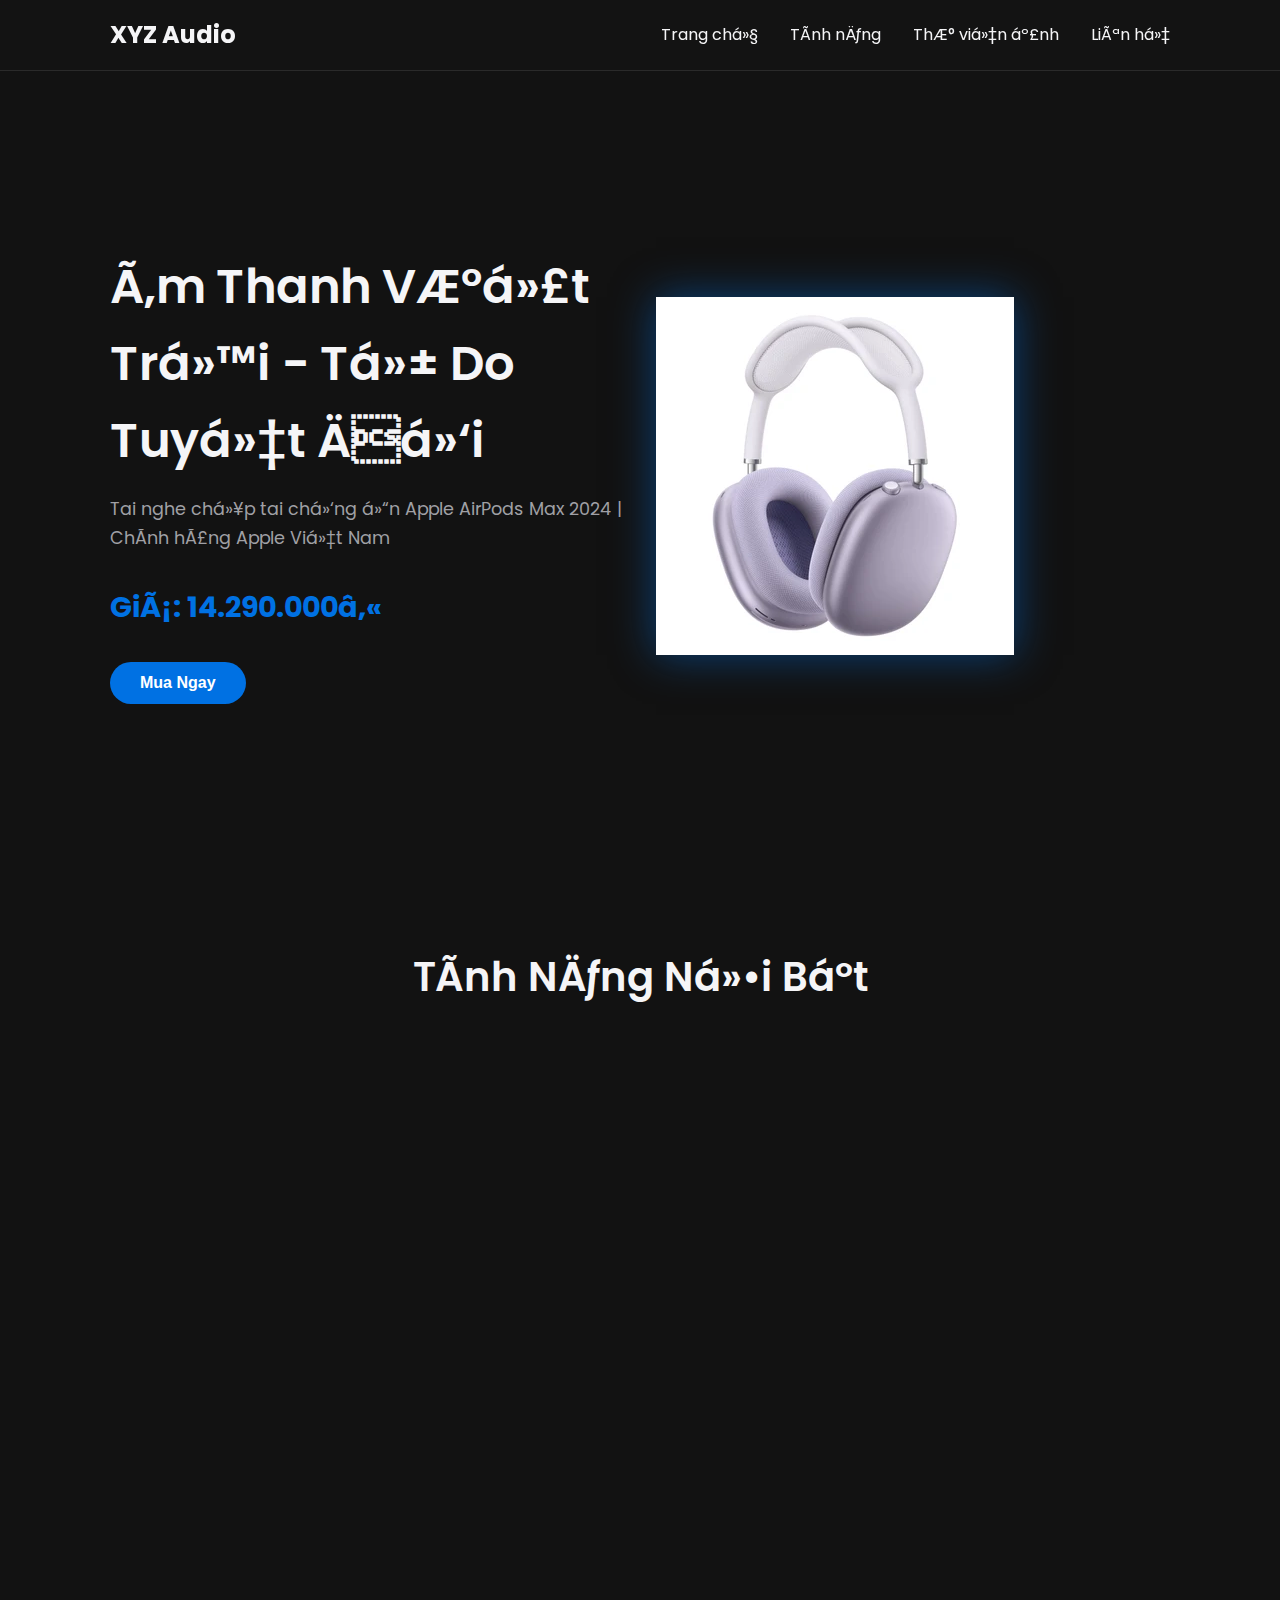
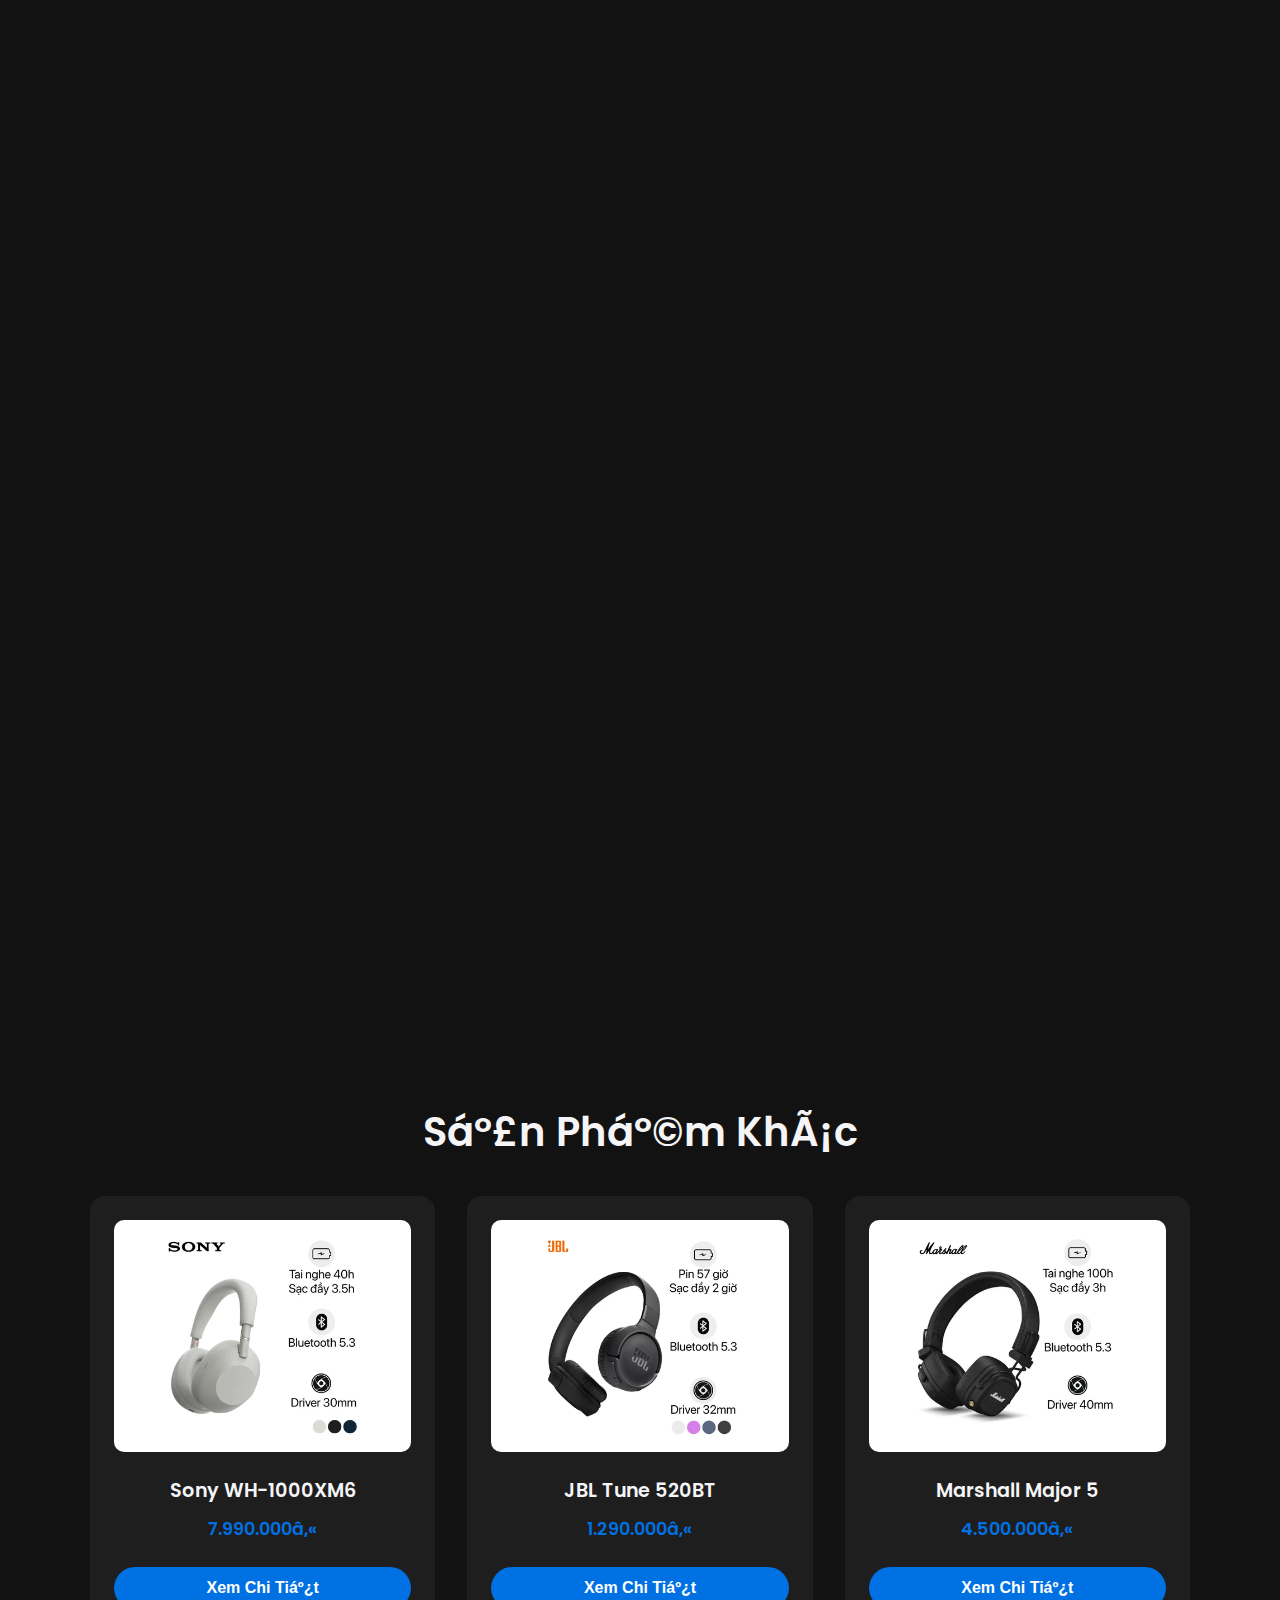
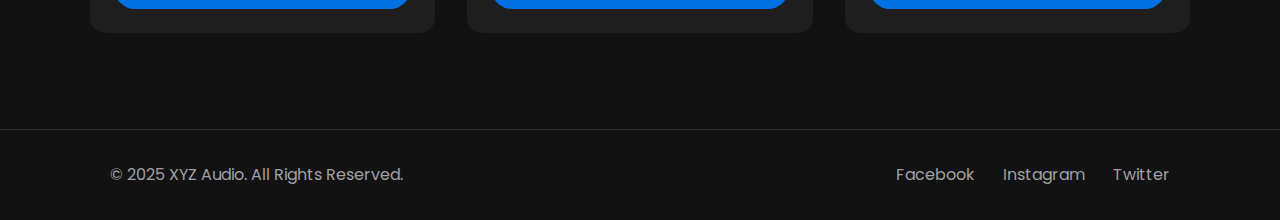
<file: index.html>
<!DOCTYPE html>
<html lang="vi">
<head>
    <meta charset="UTF--8">
    <meta name="viewport" content="width=device-width, initial-scale=1.0">
    <title>Tai Nghe Không Dây XYZ - Landing Page</title>
    <link rel="stylesheet" href="css/style.css">
</head>
<body>

    <header>
        <div class="container">
            <a href="#" class="logo">XYZ Audio</a>
            <nav>
                <ul>
                    <li><a href="#hero">Trang chủ</a></li>
                    <li><a href="#features">Tính năng</a></li>
                    <li><a href="#gallery">Thư viện ảnh</a></li>
                    <li><a href="#contact">Liên hệ</a></li>
                </ul>
            </nav>
        </div>
    </header>

    <main>

        <section id="hero" class="container">
            <div class="hero-content">
                <h1>Âm Thanh Vượt Trội - Tự Do Tuyệt Đối</h1>
                <p>Tai nghe chụp tai chống ồn Apple AirPods Max 2024 | Chính hãng Apple Việt Nam</p>
                <span class="product-price-hero">Giá: 14.290.000₫</span> <button class="cta-button">Mua Ngay</button>
    </div>
            </div>
            <div class="hero-image">
                <img src="images\apple-airpods-max-3_1.webp" alt="Tai nghe không dây XYZ">
            </div>
        </section>

        <section id="features" class="container">
            <h2>Tính Năng Nổi Bật</h2>
            <div class="features-grid">
                   <div class="feature-item">
                    <h3> Thiết kế êm ái</h3>
                    <p>Đội ngũ thiết kế của Apple luôn mang đến những thiết kế rất đẹp và thường trở thành trend khi ra mắt. Sản phẩm Tai nghe Apple Airpods Max cũng vậy, với việc sử dụng thiết kế chụp tại Apple đã rất tinh tế về vẻ ngoài.

Cụ thể phần tai nghe chụp tai được làm hoàn chỉnh chính xác mang đến cảm giác thoải mái và êm ái khi đeo. Ngoài ra phần thanh ôm đầu cũng được làm phù hợp với vòm đầu nhất không bị cấn khi đeo sử dụng.</p>
                    <img src="images\apple-airpods-max-1.webp" alt="Icon chống ồn" class="feature-icon">
                </div>
                <div class="feature-item">
                    <h3> Chống ồn hiệu quả</h3>
                    <p>Chất lượng âm thanh cao cấp, chống ồn hiệu quả
                    Apple đã trang bị trên chiếc Airpods Max một bộ loa rất chất lượng với màng loa siêu mỏng mang đến âm thanh chất lượng nhất. Mọi dải âm đều được tái hiện đến tai người dùng chi tiết, chân thực nhất. Với trình điều khiển do Apple thiết kế nhờ đó hỗ trợ tạo dải tần rộng nhờ đó tai nghe có thể phát được nhiều thể loại nhạc với kết cấu và độ chính xác cao.
</p>
                    <img src="images\apple-airpods-max-3.webp" alt="Icon chống ồn" class="feature-icon">
                </div>
                <div class="feature-item">
                    <h3> Thời lượng pin dài 20h </h3>
                    <p>Có thể nói với sự tăng thay đổi về kích thước Apple Airpods Max đã có thể sử dụng được thời gian dài hơn thực tế ban đầu rất nhiều so với các dòng tai nghe của Apple đã ra mắt từ trước đó.
                        Với 2 viên pin dung lượng khá cao nằm ở 2 bên tai, tai nghe Apple Airpods Max sẽ mang đến khả năng hoạt động bền bỉ trong thời gian dài. Cụ thể Apple cho biết, tai nghe có thể hoạt động lên đến 20 giờ ở chế độ chống ồn chủ động và âm thanh vòm Spatial Audio. Kèm với đó là cổng sạc USB Type C cho khả năng sạc rất nhanh.
                    </p>
                    <img src="images\apple-airpods-max-5_1.webp" alt="Icon pin" class="feature-icon">
                </div>
                <div class="feature-item">
                    <h3>Kết Nối Bluetooth 5.0</h3>
                    <p>Để đảm bảo chất lượng kết nối ổn định nhất cho thiết bị, Apple đã tích hợp Bluetooth 5.0 cho dòng sản phẩm tai nghe mới nhất của mình. Đây là một trong những công nghệ không dây cốt lõi giúp AirPods Max kết nối ổn định và hiệu quả với các thiết bị khác.

Chuẩn kết nối này cung cấp khả năng kết nối ổn định hơn, giảm thiểu tình trạng gián đoạn âm thanh khi bạn di chuyển. So với các phiên bản Bluetooth trước đó, Bluetooth 5.0 cho phép kết nối ở khoảng cách xa hơn. Đặc biệt, Bluetooth 5.0 còn giúp truyền dữ liệu nhanh hơn, cho phép bạn thưởng thức âm thanh chất lượng cao một cách mượt mà.</p>
                    <img src="images\airpods-max-orange-pdp-image-position-3-vn-vi.jpg" alt="Icon Bluetooth" class="feature-icon">
                </div>
            </div>
        </section>

        <section id="products" class="container">
    <h2>Sản Phẩm Khác</h2>
    <div class="products-grid">
        
        <div class="product-card">
            <div class="product-image-container">
                <img src="images/tai-nghe-chup-tai-sony-wh-1000xm6-_9_.webp" alt="Sony WH-1000XM6">
            </div>
            <h3 class="product-name">Sony WH-1000XM6</h3>
            <p class="product-price">7.990.000₫</p>
            <button class="cta-button">Xem Chi Tiết</button>
        </div>

        <div class="product-card">
            <div class="product-image-container">
                <img src="images/tai-nghe-chup-tai-jbl-tune-520bt.webp" alt="JBL Tune 520BT">
            </div>
            <h3 class="product-name">JBL Tune 520BT</h3>
            <p class="product-price">1.290.000₫</p>
            <button class="cta-button">Xem Chi Tiết</button>
        </div>

        <div class="product-card">
            <div class="product-image-container">
                <img src="images/tai-nghe-chup-tai-marshall-major-5_1_.webp" alt="Marshall Major 5">
            </div>
            <h3 class="product-name">Marshall Major 5</h3>
            <p class="product-price">4.500.000₫</p>
            <button class="cta-button">Xem Chi Tiết</button>
        </div>

    </div>
</section>

    </main>

    <footer id="contact">
        <div class="container">
            <p>&copy; 2025 XYZ Audio. All Rights Reserved.</p>
            <div class="social-links">
                <a href="#">Facebook</a>
                <a href="#">Instagram</a>
                <a href="#">Twitter</a>
            </div>
        </div>
    </footer>

    <script src="js/app.js"></script>
</body>
</html>
</file>
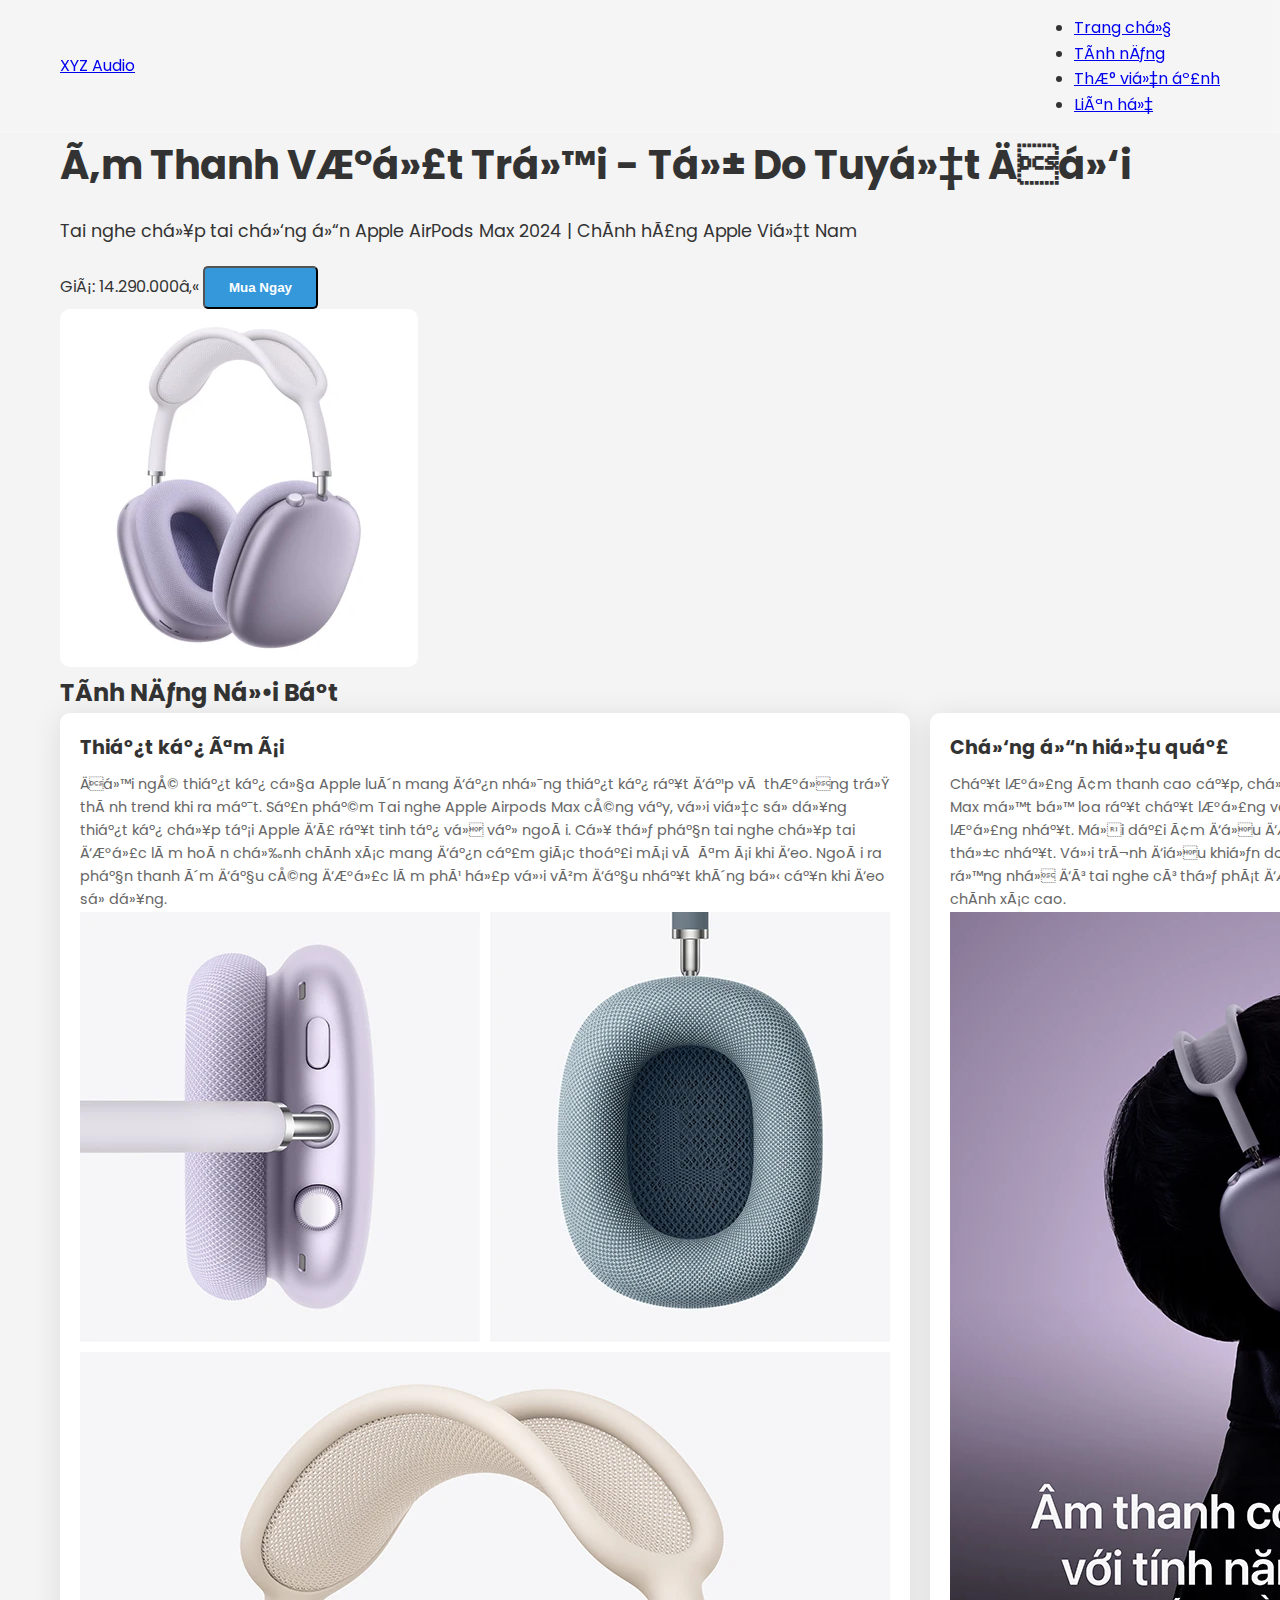
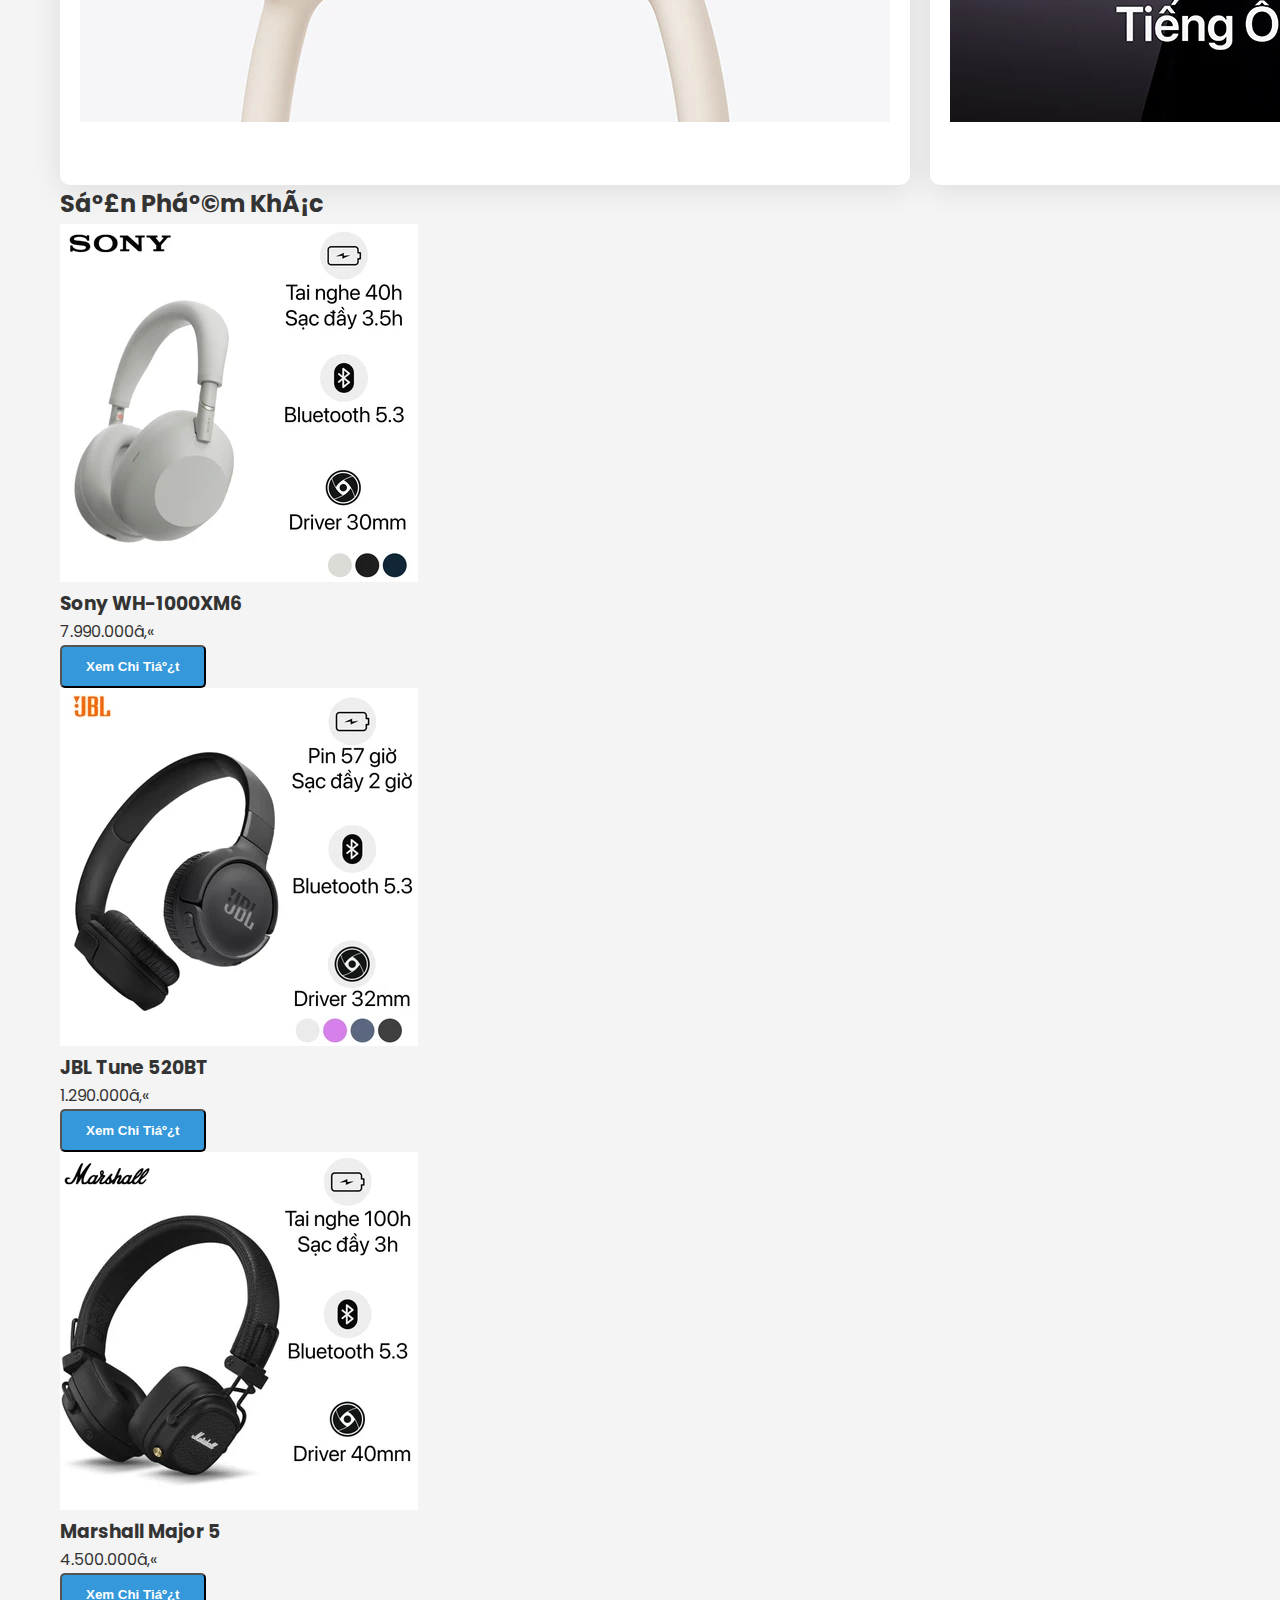
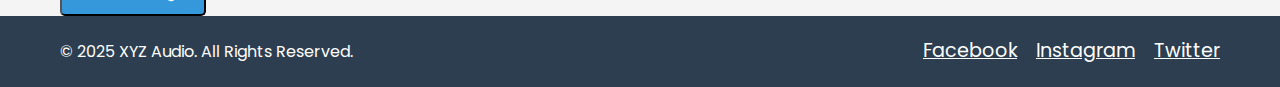
<file: bài 1.html>
<!DOCTYPE html>
<html lang="vi">
<head>
    <meta charset="UTF--8">
    <meta name="viewport" content="width=device-width, initial-scale=1.0">
    <title>Tai Nghe Không Dây XYZ - Landing Page</title>
    <link rel="stylesheet" href="css/style2.css">
</head>
<body>

    <header>
        <div class="container">
            <a href="#" class="logo">XYZ Audio</a>
            <nav>
                <ul>
                    <li><a href="#hero">Trang chủ</a></li>
                    <li><a href="#features">Tính năng</a></li>
                    <li><a href="#gallery">Thư viện ảnh</a></li>
                    <li><a href="#contact">Liên hệ</a></li>
                </ul>
            </nav>
        </div>
    </header>

    <main>

        <section id="hero" class="container">
            <div class="hero-content">
                <h1>Âm Thanh Vượt Trội - Tự Do Tuyệt Đối</h1>
                <p>Tai nghe chụp tai chống ồn Apple AirPods Max 2024 | Chính hãng Apple Việt Nam</p>
                <span class="product-price-hero">Giá: 14.290.000₫</span> <button class="cta-button">Mua Ngay</button>
    </div>
            </div>
            <div class="hero-image">
                <img src="images\apple-airpods-max-3_1.webp" alt="Tai nghe không dây XYZ">
            </div>
        </section>

        <section id="features" class="container">
            <h2>Tính Năng Nổi Bật</h2>
            <div class="features-grid">
                   <div class="feature-item">
                    <h3> Thiết kế êm ái</h3>
                    <p>Đội ngũ thiết kế của Apple luôn mang đến những thiết kế rất đẹp và thường trở thành trend khi ra mắt. Sản phẩm Tai nghe Apple Airpods Max cũng vậy, với việc sử dụng thiết kế chụp tại Apple đã rất tinh tế về vẻ ngoài.

Cụ thể phần tai nghe chụp tai được làm hoàn chỉnh chính xác mang đến cảm giác thoải mái và êm ái khi đeo. Ngoài ra phần thanh ôm đầu cũng được làm phù hợp với vòm đầu nhất không bị cấn khi đeo sử dụng.</p>
                    <img src="images\apple-airpods-max-1.webp" alt="Icon chống ồn" class="feature-icon">
                </div>
                <div class="feature-item">
                    <h3> Chống ồn hiệu quả</h3>
                    <p>Chất lượng âm thanh cao cấp, chống ồn hiệu quả
                    Apple đã trang bị trên chiếc Airpods Max một bộ loa rất chất lượng với màng loa siêu mỏng mang đến âm thanh chất lượng nhất. Mọi dải âm đều được tái hiện đến tai người dùng chi tiết, chân thực nhất. Với trình điều khiển do Apple thiết kế nhờ đó hỗ trợ tạo dải tần rộng nhờ đó tai nghe có thể phát được nhiều thể loại nhạc với kết cấu và độ chính xác cao.
</p>
                    <img src="images\apple-airpods-max-3.webp" alt="Icon chống ồn" class="feature-icon">
                </div>
                <div class="feature-item">
                    <h3> Thời lượng pin dài 20h </h3>
                    <p>Có thể nói với sự tăng thay đổi về kích thước Apple Airpods Max đã có thể sử dụng được thời gian dài hơn thực tế ban đầu rất nhiều so với các dòng tai nghe của Apple đã ra mắt từ trước đó.
                        Với 2 viên pin dung lượng khá cao nằm ở 2 bên tai, tai nghe Apple Airpods Max sẽ mang đến khả năng hoạt động bền bỉ trong thời gian dài. Cụ thể Apple cho biết, tai nghe có thể hoạt động lên đến 20 giờ ở chế độ chống ồn chủ động và âm thanh vòm Spatial Audio. Kèm với đó là cổng sạc USB Type C cho khả năng sạc rất nhanh.
                    </p>
                    <img src="images\apple-airpods-max-5_1.webp" alt="Icon pin" class="feature-icon">
                </div>
                <div class="feature-item">
                    <h3>Kết Nối Bluetooth 5.0</h3>
                    <p>Để đảm bảo chất lượng kết nối ổn định nhất cho thiết bị, Apple đã tích hợp Bluetooth 5.0 cho dòng sản phẩm tai nghe mới nhất của mình. Đây là một trong những công nghệ không dây cốt lõi giúp AirPods Max kết nối ổn định và hiệu quả với các thiết bị khác.

Chuẩn kết nối này cung cấp khả năng kết nối ổn định hơn, giảm thiểu tình trạng gián đoạn âm thanh khi bạn di chuyển. So với các phiên bản Bluetooth trước đó, Bluetooth 5.0 cho phép kết nối ở khoảng cách xa hơn. Đặc biệt, Bluetooth 5.0 còn giúp truyền dữ liệu nhanh hơn, cho phép bạn thưởng thức âm thanh chất lượng cao một cách mượt mà.</p>
                    <img src="images\airpods-max-orange-pdp-image-position-3-vn-vi.jpg" alt="Icon Bluetooth" class="feature-icon">
                </div>
            </div>
        </section>

        <section id="products" class="container">
    <h2>Sản Phẩm Khác</h2>
    <div class="products-grid">
        
        <div class="product-card">
            <div class="product-image-container">
                <img src="images/tai-nghe-chup-tai-sony-wh-1000xm6-_9_.webp" alt="Sony WH-1000XM6">
            </div>
            <h3 class="product-name">Sony WH-1000XM6</h3>
            <p class="product-price">7.990.000₫</p>
            <button class="cta-button">Xem Chi Tiết</button>
        </div>

        <div class="product-card">
            <div class="product-image-container">
                <img src="images/tai-nghe-chup-tai-jbl-tune-520bt.webp" alt="JBL Tune 520BT">
            </div>
            <h3 class="product-name">JBL Tune 520BT</h3>
            <p class="product-price">1.290.000₫</p>
            <button class="cta-button">Xem Chi Tiết</button>
        </div>

        <div class="product-card">
            <div class="product-image-container">
                <img src="images/tai-nghe-chup-tai-marshall-major-5_1_.webp" alt="Marshall Major 5">
            </div>
            <h3 class="product-name">Marshall Major 5</h3>
            <p class="product-price">4.500.000₫</p>
            <button class="cta-button">Xem Chi Tiết</button>
        </div>

    </div>
</section>

    </main>

    <footer id="contact">
        <div class="container">
            <p>&copy; 2025 XYZ Audio. All Rights Reserved.</p>
            <div class="social-links">
                <a href="#">Facebook</a>
                <a href="#">Instagram</a>
                <a href="#">Twitter</a>
            </div>
        </div>
    </footer>

    <script src="js/app.js"></script>
</body>
</html>
</file>
<file: css/style.css>
/* --- BÀI 2: ĐỊNH DẠNG VỚI CSS --- */

/* 1. TỔNG THỂ: Google Fonts và Biến màu */
@import url('https://fonts.googleapis.com/css2?family=Poppins:wght@300;400;600;700&display=swap');

:root {
    --primary-color: #0071e3; /* Màu xanh của Apple */
    --dark-bg: #121212;
    --glass-bg: rgba(20, 20, 20, 0.6);
    --card-bg: #1e1e1e;
    --text-color: #f5f5f7;
    --text-secondary: #a0a0a5;
    --container-width: 1100px;
}

/* Reset cơ bản */
* {
    margin: 0;
    padding: 0;
    box-sizing: border-box;
}

html {
    scroll-behavior: smooth;
}

body {
    font-family: 'Poppins', sans-serif;
    background-color: var(--dark-bg);
    color: var(--text-color);
    line-height: 1.6;
}

.container {
    max-width: var(--container-width);
    margin: 0 auto;
    padding: 0 20px;
}

h1, h2, h3 {
    font-weight: 600;
}

h1 { font-size: 3rem; }
h2 { font-size: 2.5rem; text-align: center; margin-bottom: 2rem; }
h3 { font-size: 1.5rem; margin-bottom: 0.5rem; }

a {
    color: var(--text-color);
    text-decoration: none;
}

img {
    max-width: 100%;
    height: auto;
    display: block;
}

/* 2. LAYOUT: Header, Sections, Footer */

/* HEADER & GLASSMORPHISM */
header {
    width: 100%;
    padding: 1rem 0;
    position: sticky;
    top: 0;
    z-index: 1000;
    background: var(--glass-bg);
    backdrop-filter: blur(15px);
    border-bottom: 1px solid rgba(255, 255, 255, 0.1);
    transition: background-color 0.4s ease;
}

header .container {
    display: flex;
    justify-content: space-between;
    align-items: center;
}

.logo {
    font-size: 1.5rem;
    font-weight: 700;
}

nav ul {
    list-style: none;
    display: flex;
    gap: 2rem;
}

nav a {
    font-weight: 400;
    position: relative;
    padding: 5px 0;
}

nav a::after {
    content: '';
    position: absolute;
    bottom: 0;
    left: 0;
    width: 0;
    height: 2px;
    background-color: var(--primary-color);
    transition: width 0.3s ease;
}

/* 5. TƯƠNG TÁC: Hiệu ứng hover cho link */
nav a:hover::after {
    width: 100%;
}

/* Hiệu ứng khi header được cuộn (dành cho Bài 3) */
header.scrolled {
    background-color: #000;
}


/* HERO SECTION */
#hero {
    display: flex;
    align-items: center;
    justify-content: space-between;
    gap: 2rem;
    padding-top: 5rem;
    padding-bottom: 5rem;
    min-height: 90vh;
}

.hero-content {
    flex: 1;
}

.hero-content h1 {
    margin-bottom: 1rem;
}

.hero-content p {
    font-size: 1.1rem;
    color: var(--text-secondary);
    margin-bottom: 2rem;
}

.hero-image {
    flex: 1;
    text-align: center;
}

.cta-button {
    background-color: var(--primary-color);
    color: white;
    padding: 12px 30px;
    border: none;
    border-radius: 50px;
    font-size: 1rem;
    font-weight: 600;
    cursor: pointer;
    transition: transform 0.3s ease, background-color 0.3s ease;
}

/* 5. TƯƠNG TÁC: Hiệu ứng hover cho nút */
.cta-button:hover {
    transform: scale(1.05);
    background-color: #0077ff;
}

/* FEATURES SECTION */
#features {
    padding: 4rem 0;
}

.features-grid {
    display: grid;
    /* Hiển thị 2 cột trên desktop vì bạn có 4 tính năng, trông sẽ cân đối hơn */
    grid-template-columns: repeat(2, 1fr);
    gap: 2rem;
}

.feature-item {
    background-color: var(--card-bg);
    padding: 2rem;
    border-radius: 15px;
    text-align: center;
    display: flex;
    flex-direction: column;
    align-items: center;
}

.feature-item h3 {
    margin-top: 1rem;
}

.feature-item p {
    color: var(--text-secondary);
    text-align: justify; /* Thêm dòng này để căn đều 2 bên */
}

.feature-icon {
        width: 80%; /* Giảm kích thước ảnh xuống còn 80% của thẻ cha */
    max-height: 300px; /* Giới hạn chiều cao tối đa */
    object-fit: contain; /* Đảm bảo ảnh không bị cắt xén, giữ tỉ lệ */
    margin: 1rem auto 0 auto; /* Căn giữa ảnh và thêm khoảng cách phía trên */
    border-radius: 8px; /* Giữ bo tròn nếu có */
     order: -1;

}


/* GALLERY SECTION */
#gallery {
    padding: 4rem 0;
}

#main-image {
    width: 100%;
    max-width: 600px;
    margin: 0 auto 2rem auto;
    border-radius: 15px;
}

.gallery-thumbnails {
    display: flex;
    justify-content: center;
    gap: 1rem;
}

.thumbnail {
    width: 100px;
    height: 100px;
    object-fit: cover;
    border-radius: 10px;
    cursor: pointer;
    border: 3px solid transparent;
    transition: border-color 0.3s ease, transform 0.3s ease;
}

.thumbnail:hover {
    transform: scale(1.1);
}

/* Class 'active' sẽ được thêm bằng JS */
.thumbnail.active {
    border-color: var(--primary-color);
}

/* FOOTER */
footer {
    padding: 2rem 0;
    border-top: 1px solid rgba(255, 255, 255, 0.1);
    margin-top: 2rem;
}

footer .container {
    display: flex;
    justify-content: space-between;
    align-items: center;
    color: var(--text-secondary);
}

.social-links a {
    color: var(--text-secondary);
    margin-left: 1.5rem;
    transition: color 0.3s ease;
}

.social-links a:hover {
    color: var(--primary-color);
}

/* 4. RESPONSIVE */

/* Tablet (<= 768px) */
@media (max-width: 768px) {
    h1 { font-size: 2.5rem; }
    h2 { font-size: 2rem; }

    #hero {
        flex-direction: column;
        text-align: center;
        padding-top: 3rem;
        padding-bottom: 3rem;
    }

    /* Yêu cầu: Các tính năng hiển thị 2 cột (đã mặc định ở desktop nên không cần đổi) */
}

/* Mobile (<= 480px) */
@media (max-width: 480px) {
    body {
        /* Ẩn thanh menu chính trên mobile */
        /* Giao diện hamburger sẽ được thêm vào sau nếu cần */
        /* Đây là yêu cầu "thay đổi giao diện" */
        padding-top: 60px; /* Thêm padding để nội dung không bị header che mất */
    }

    header .container {
        justify-content: space-between;
    }

    nav {
        /* Trong bài thi thực tế, bạn sẽ tạo một nút hamburger và ẩn/hiện menu này. */
        /* Ở đây, ta tạm thời ẩn nó đi để đáp ứng yêu cầu. */
        display: none;
    }

    #hero {
        min-height: auto;
    }

    /* Yêu cầu: Các tính năng hiển thị 1 cột */
    .features-grid {
        grid-template-columns: 1fr;
    }

    footer .container {
        flex-direction: column;
        gap: 1rem;
    }
    
}
/* --- CSS CHO PHẦN SẢN PHẨM KHÁC --- */

#products {
    padding: 4rem 0;
}

.products-grid {
    display: grid;
    /* Hiển thị 3 sản phẩm trên một hàng ở desktop */
    grid-template-columns: repeat(3, 1fr);
    gap: 2rem; /* Khoảng cách giữa các sản phẩm */
}

.product-card {
    background-color: var(--card-bg, #1e1e1e); /* Dùng màu card đã có */
    border-radius: 15px;
    padding: 1.5rem;
    text-align: center;
    transition: transform 0.3s ease, box-shadow 0.3s ease;
    display: flex;
    flex-direction: column;
}

.product-card:hover {
    transform: translateY(-10px);
    box-shadow: 0 10px 20px rgba(0, 0, 0, 0.2);
}

.product-image-container {
    background-color: #fff; /* Nền trắng để ảnh sản phẩm nổi bật */
    border-radius: 10px;
    padding: 1rem;
    margin-bottom: 1.5rem;
    flex-grow: 1; /* Giúp các box ảnh có chiều cao bằng nhau */
    display: flex;
    align-items: center;
    justify-content: center;
}

.product-image-container img {
    max-height: 200px;
    object-fit: contain;
}

.product-name {
    font-size: 1.2rem;
    margin-bottom: 0.5rem;
}

.product-price {
    font-size: 1.1rem;
    font-weight: 600;
    color: var(--primary-color, #0071e3); /* Dùng màu chính */
    margin-bottom: 1.5rem;
}

/* RESPONSIVE CHO PHẦN SẢN PHẨM */
@media (max-width: 768px) {
    .products-grid {
        /* Hiển thị 1 sản phẩm 1 hàng trên tablet và mobile */
        grid-template-columns: 1fr;
    }
}
/* --- CHỈNH SỬA CHO HERO SECTION --- */

/* Loại bỏ nền trắng và thêm hiệu ứng glow cho ảnh Hero */
.hero-image img {
    background: none; /* Đảm bảo không có nền trắng */
    border-radius: 0; /* Đảm bảo không có bo góc từ ảnh gốc */
    box-shadow: 0 0 40px rgba(0, 113, 227, 0.5); /* Hiệu ứng ánh sáng xanh */
    /* Nếu bạn dùng css1.css, có thể dùng màu glow của gradient: */
    /* box-shadow: 0 0 40px var(--glow-color); */
    transition: transform 0.5s ease;
}

.hero-image img:hover {
    transform: scale(1.03); /* Phóng to nhẹ khi hover */
}

/* Định dạng cho giá sản phẩm trong Hero */
.product-price-hero {
    display: block; /* Đảm bảo nó chiếm một dòng riêng */
    font-size: 1.8rem; /* Cỡ chữ lớn hơn */
    font-weight: 700;
    color: var(--primary-color, #0071e3); /* Màu nhấn chính */
    margin: 1.5rem 0 2rem 0; /* Khoảng cách trên, dưới */
}

/* Điều chỉnh lại khoảng cách nút nếu cần */
.hero-content .cta-button {
    margin-top: 0; /* Đảm bảo không có margin dư thừa */
}

/* Điều chỉnh thêm cho Hero Section tổng thể để ảnh và chữ gần nhau hơn */
#hero {
    /* Đảm bảo flexbox luôn ở giữa */
    align-items: center; 
    /* Có thể tăng khoảng cách nếu ảnh lớn */
    /* gap: 4rem; */ 
}
/* --- CSS CHO HIỆU ỨNG ANIMATION KHI CUỘN (BÀI 3.3) --- */

/* Trạng thái ban đầu của các thẻ tính năng: mờ và bị đẩy xuống dưới */
.feature-item {
    opacity: 0;
    transform: translateY(30px);
    transition: opacity 0.6s ease-out, transform 0.6s ease-out;
}

/* Trạng thái sau khi được JS thêm class '.visible': hiện rõ và trở về vị trí cũ */
.feature-item.visible {
    opacity: 1;
    transform: translateY(0);
}
</file>
<file: css/style2.css>
/* Import Google Fonts */
@import url('https://fonts.googleapis.com/css2?family=Poppins:wght@400;600&display=swap');

/* Root variables for consistent styling */
:root {
    --primary-color: #2c3e50; /* Dark blue */
    --accent-color: #3498db; /* Bright blue */
    --text-color: #333;
    --bg-color: #f4f4f4;
    --white: #fff;
    --glass-bg: rgba(255, 255, 255, 0.1);
    --shadow: 0 4px 30px rgba(0, 0, 0, 0.1);
}

/* General styling */
* {
    margin: 0;
    padding: 0;
    box-sizing: border-box;
}

body {
    font-family: 'Poppins', sans-serif;
    color: var(--text-color);
    background-color: var(--bg-color);
    line-height: 1.6;
}

.container {
    max-width: 1200px;
    margin: 0 auto;
    padding: 0 20px;
}

/* Header */
header {
    background: var(--glass-bg);
    backdrop-filter: blur(10px);
    border-bottom: 1px solid rgba(255, 255, 255, 0.2);
    position: sticky;
    top: 0;
    z-index: 1000;
}

header .container {
    display: flex;
    justify-content: space-between;
    align-items: center;
    padding: 15px 20px;
}

.logo-img {
    height: 40px;
}

.nav-menu {
    display: flex;
    list-style: none;
}

.nav-menu li {
    margin-left: 20px;
}

.nav-menu a {
    color: var(--white);
    text-decoration: none;
    font-weight: 600;
    transition: color 0.3s ease, transform 0.3s ease;
}

.nav-menu a:hover {
    color: var(--accent-color);
    transform: scale(1.05);
}

/* Hero Section */
.hero {
    background: linear-gradient(135deg, var(--primary-color), var(--accent-color));
    color: var(--white);
    padding: 80px 0;
}

.hero .container {
    display: grid;
    grid-template-columns: 1fr 1fr;
    gap: 20px;
    align-items: center;
}

.hero-content h1 {
    font-size: 2.5rem;
    margin-bottom: 20px;
}

.hero-content p {
    font-size: 1.1rem;
    margin-bottom: 20px;
}

.cta-button {
    display: inline-block;
    padding: 12px 24px;
    background: var(--accent-color);
    color: var(--white);
    text-decoration: none;
    border-radius: 5px;
    font-weight: 600;
    transition: background 0.3s ease, transform 0.3s ease;
}

.cta-button:hover {
    background: var(--primary-color);
    transform: translateY(-3px);
}

.hero-image img {
    max-width: 100%;
    border-radius: 10px;
}

/* Features Section */
.features {
    padding: 60px 0;
    text-align: center;
}

.features h2 {
    font-size: 2rem;
    margin-bottom: 40px;
}

.features-grid {
    display: grid;
    grid-template-columns: repeat(4, 1fr);
    gap: 20px;
}

.feature-item {
    background: var(--white);
    padding: 20px;
    border-radius: 10px;
    box-shadow: var(--shadow);
    transition: transform 0.3s ease;
}

.feature-item:hover {
    transform: translateY(-5px);
}

.feature-item i {
    font-size: 2.5rem;
    color: var(--accent-color);
    margin-bottom: 15px;
}

.feature-item h3 {
    font-size: 1.2rem;
    margin-bottom: 10px;
}

.feature-item p {
    font-size: 0.9rem;
    color: #666;
}

/* Gallery Section */
.gallery {
    padding: 60px 0;
    text-align: center;
}

.gallery h2 {
    font-size: 2rem;
    margin-bottom: 40px;
}

.gallery-content {
    display: flex;
    flex-direction: column;
    align-items: center;
}

.main-image img {
    max-width: 100%;
    border-radius: 10px;
    margin-bottom: 20px;
}

.thumbnails {
    display: flex;
    gap: 10px;
}

.thumbnails img {
    width: 100px;
    height: 100px;
    object-fit: cover;
    border-radius: 5px;
    cursor: pointer;
    transition: transform 0.3s ease, opacity 0.3s ease;
}

.thumbnails img:hover {
    transform: scale(1.1);
    opacity: 0.8;
}

/* Footer */
footer {
    background: var(--primary-color);
    color: var(--white);
    padding: 20px 0;
    text-align: center;
}

footer .container {
    display: flex;
    justify-content: space-between;
    align-items: center;
}

.social-links a {
    color: var(--white);
    margin-left: 15px;
    font-size: 1.2rem;
    transition: color 0.3s ease;
}

.social-links a:hover {
    color: var(--accent-color);
}

/* Responsive: Tablet */
@media (max-width: 768px) {
    .nav-menu {
        flex-direction: column;
        align-items: flex-end;
    }

    .nav-menu li {
        margin: 10px 0;
    }

    .hero .container {
        grid-template-columns: 1fr;
        text-align: center;
    }

    .features-grid {
        grid-template-columns: repeat(2, 1fr);
    }
}

/* Responsive: Mobile */
@media (max-width: 480px) {
    .nav-menu {
        display: none; /* Will be replaced with hamburger menu */
    }

    .hero-content h1 {
        font-size: 1.8rem;
    }

    .hero-content p {
        font-size: 1rem;
    }

    .features-grid {
        grid-template-columns: 1fr;
    }

    .thumbnails img {
        width: 80px;
        height: 80px;
    }
}
</file>
